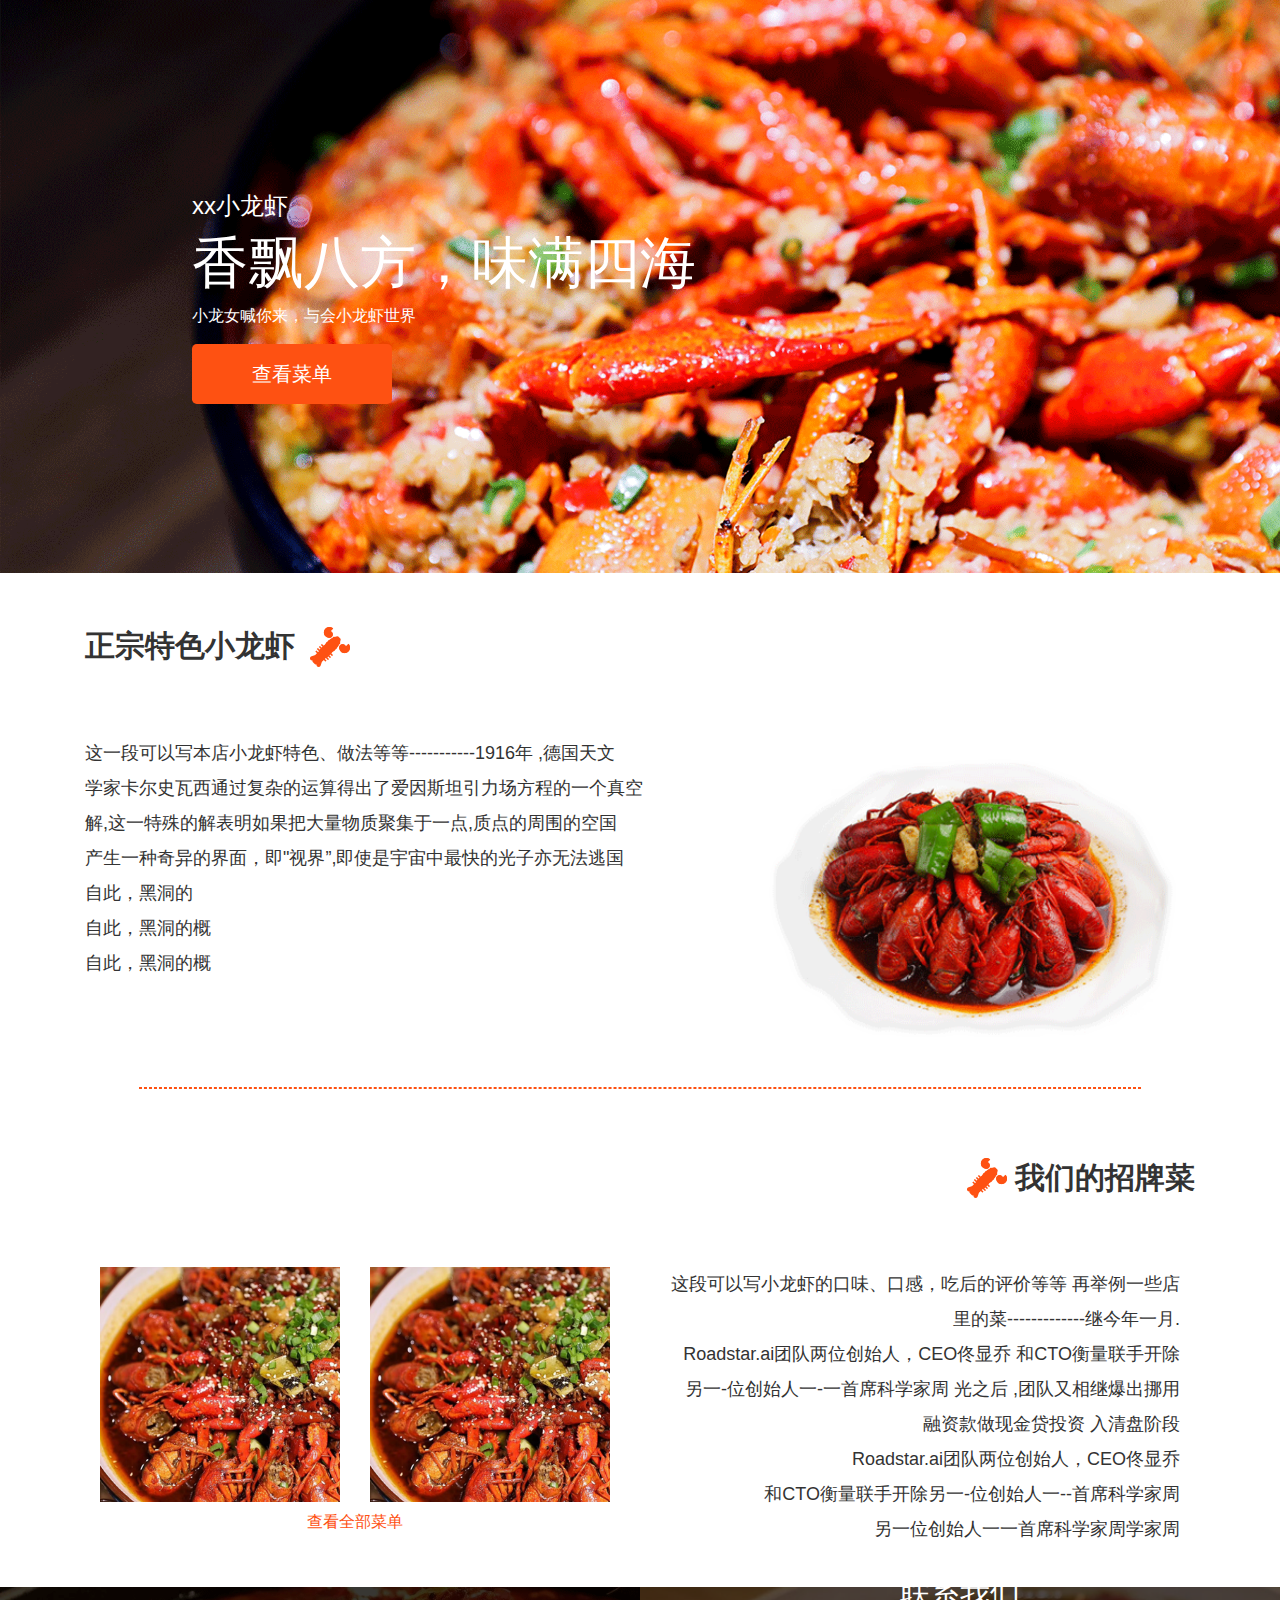
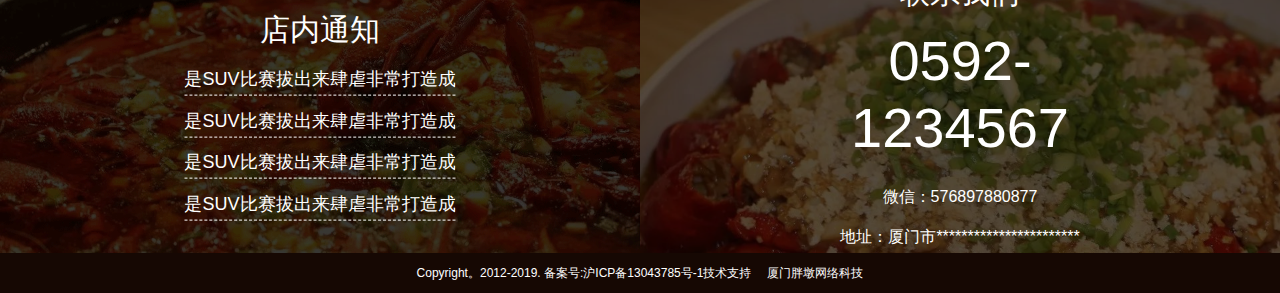
<file: index.html>
<!--
    Created by wangyang on 2019-04-12.
    itwangyang@gmail.com
    http://www.itwangyang.xyz
-->
<!DOCTYPE html>
<html lang="en">
<head>
    <meta charset="UTF-8">
    <meta http-equiv="X-UA-Compatible" content="IE=Edge">
    <meta name="viewport" content="width=device-width, initial-scale=1.0, maximum-scale=1.0, user-scalable=0">
    <meta name="apple-mobile-web-app-capable" content="yes">
    <meta name="apple-mobile-web-app-status-bar-style" content="black">
    <meta name="format-detection" content="telephone=no">
    <title>小龙虾</title>
    <meta name="description" content="">
    <meta name="keywords" content="">
    <link rel="stylesheet" href="css/reset.css">
    <link rel="stylesheet" href="bootstrap_dist/css/jquery.fancybox.min.css"/>
    <link rel="stylesheet" href="bootstrap_dist/css/bootstrap.min.css">
    <link rel="stylesheet" href="css/style.css">
    <link rel="stylesheet" media="screen and (min-width:320px) and (max-width:768px)" href="css/media.css">

    <script src="bootstrap_dist/js/html5shiv.min.js"></script>

    <!--所有的IE都起作用：-->
    <!--[if IE]>
    <link rel="stylesheet" type="text/css" href="all-ie-only.css/> <![endif]-->

</head>
<body>


<!--header start-->
<div id="myCarousel" class="carousel slide" data-ride="carousel">
    <div class="carousel-inner">
        <div class="carousel-item active">
            <img class="bd-placeholder-img" src="images/banner.png" width="100%" height="100%"/>
            <div class="container">
                <div class="carousel-caption text-left my-text-left-alie-center my-animation-left">
                    <h4>xx小龙虾</h4>
                    <h1>香飘八方，味满四海</h1>
                    <p>小龙女喊你来，与会小龙虾世界</p>
                    <p><a class="btn btn-lg btn-danger my-btn-color" href="list.html" role="button">查看菜单</a></p>
                </div>
            </div>
        </div>
    </div>
</div>
<!--header end-->


<!--main start-->
<section class="container">
    <!--title start-->
    <section class="container my-title">
        <div class="row">
            <p>正宗特色小龙虾<span><img class="ml-2" src="images/index_img.png"></span></p>
        </div>
    </section>
    <!--title end-->
    <div class="row featurette my-content-text ">
        <div class="col-md-7">
            <p class="my-animation-left-text">这一段可以写本店小龙虾特色、做法等等-----------1916年 ,德国天文<br>
                学家卡尔史瓦西通过复杂的运算得出了爱因斯坦引力场方程的一个真空<br>
                解,这一特殊的解表明如果把大量物质聚集于一点,质点的周围的空国<br>
                产生一种奇异的界面，即"视界”,即使是宇宙中最快的光子亦无法逃国<br>
                自此，黑洞的<br>
                自此，黑洞的概<br>
                自此，黑洞的概</p>
        </div>
        <div class="col-md-5 my-animation-left-img">
            <img src="images/index_img2.png" width="100%" height="100%" class="img-responsive">
        </div>
    </div>

    <hr class="my-disabled">
    <!--title start-->
    <section class="container my-title ">
        <div class="row my-right">
            <p><span><img class="mr-2" src="images/index_img.png"></span>我们的招牌菜</p>
        </div>
    </section>
    <!--title end-->

    <div class="row featurette my-animation-left-text2">
        <div class="col-lg-6 col-md-12 col-sm-12 order-md-2">
            <div class="col-md-12  my-content-text">
                <p class="p-style">这段可以写小龙虾的口味、口感，吃后的评价等等
                    再举例一些店里的菜-------------继今年一月.<br>
                    Roadstar.ai团队两位创始人，CEO佟显乔
                    和CTO衡量联手开除另一-位创始人一-一首席科学家周 光之后 ,团队又相继爆出挪用融资款做现金贷投资 入清盘阶段<br>
                    Roadstar.ai团队两位创始人，CEO佟显乔<br>
                    和CTO衡量联手开除另一-位创始人一--首席科学家周<br>
                    <!--光之后,团队另- -位创始人一一首席科<br>-->
                    <!--另一位创始人一一首席科学家周<br>-->
                    另一位创始人一一首席科学家周学家周</p>
            </div>
        </div>
        <div class="col-lg-6 col-md-6 col-sm-6  order-md-1 col-my">
            <div style="display: flex;">
                <!-- ❤️ 备注：就是说这一模块的东西，是整个图片是一样的，必须要设置一样的图片，就是一组（href  ,sic）都是一样的图片，点击才会显示出效果来-->
                <!-- ❤️ ️href：作用就是点击显示大图-->
                <!-- ❤️ src：就是现在默认状态下的图-->
                <!--这里的思路：就是现在展示默认状态的图片，然后点击默认的状态的图片，显示大图出来，但是，在移动端，就不显示鼠标移上去的图片和文字，所以 mask-a 是在移动端隐藏的-->
                <div class=" col-md-6 col-sm-6  img_div " style="border: none;">
                    <a data-fancybox="gallery" class="img-mask" href="images/index_img3.png" data-caption="正宗香辣小龙虾"><img
                            src="images/index_img3.png" class="img-responsive my-img-size"></a>
                    <a class="mask-a" data-fancybox="gallery" href="images/index_img3.png" data-caption="正宗香辣小龙虾">
                        <!-- ❤️ 这个是鼠标以上去显示的图片和文字-->
                        <div class="mask">
                            <h4>正宗香辣小龙虾</h4>
                            <img src="images/img_look.png" class="img-responsive">
                        </div>
                    </a>
                </div>

                <div class="col-md-6 col-sm-6  img_div " style="border: none;">
                    <a data-fancybox="gallery" class="img-mask" href="images/index_img3.png"
                       data-caption="Hello, World23e2ewdsvvfb!"><img src="images/index_img3.png"
                                                                     class="img-responsive my-img-size"></a>
                    <a class="mask-a" data-fancybox="gallery" href="images/index_img3.png"
                       data-caption="Hello, World23e2ewdsvvfb!">
                        <div class="mask">
                            <h4>正宗香辣小龙虾</h4>
                            <img src="images/img_look.png" class="img-responsive">
                        </div>
                    </a>
                </div>
            </div>
            <div class="mt-2 text-center"><a href="list.html" class="mainColor">查看全部菜单</a></div>
        </div>
    </div>
</section>
<!--main end-->


<!--footer start-->
<section class="mt-4 box-bottom" style="display: flex;">
    <div class=" bg-footer-one">
        <img src="images/img_footer_01.png" class="img-responsive footer-img">
        <div class="footer-content">
            <h3 class="mb-3 mt-2">店内通知</h3>
            <ul>
                <li><a href="news.html">是SUV比赛拔出来肆虐非常打造成</a></li>
                <li><a href="news.html">是SUV比赛拔出来肆虐非常打造成</a></li>
                <li><a href="news.html">是SUV比赛拔出来肆虐非常打造成</a></li>
                <li><a href="news.html">是SUV比赛拔出来肆虐非常打造成</a></li>
            </ul>
        </div>
    </div>
    <div class="bg-footer-two">
        <img src="images/img_footer_02.png" class="img-responsive" alt="">
        <div class="footer-content-address">
            <h3 class="mb-3">联系我们</h3>
            <h1><a href="tel:0592-1234567"> 0592-1234567</a></h1>
            <p class="mt-4">微信：576897880877</p>
            <address>地址：厦门市***********************</address>
        </div>
    </div>
</section>
<!--footer end-->
<footer class="footerCopy">
    Copyright。2012-2019. 备案号:沪ICP备13043785号-1技术支持 <a href="http://www.fatwlan.com/" class="ml-3">厦门胖墩网络科技</a>
</footer>

<script src="js/jquery.js"></script>
<script src="bootstrap_dist/js/bootstrap.min.js"></script>
<script src="bootstrap_dist/js/jquery.fancybox.min.js"></script>
<script src="js/myScript.js"></script>

</body>
</html>
</file>
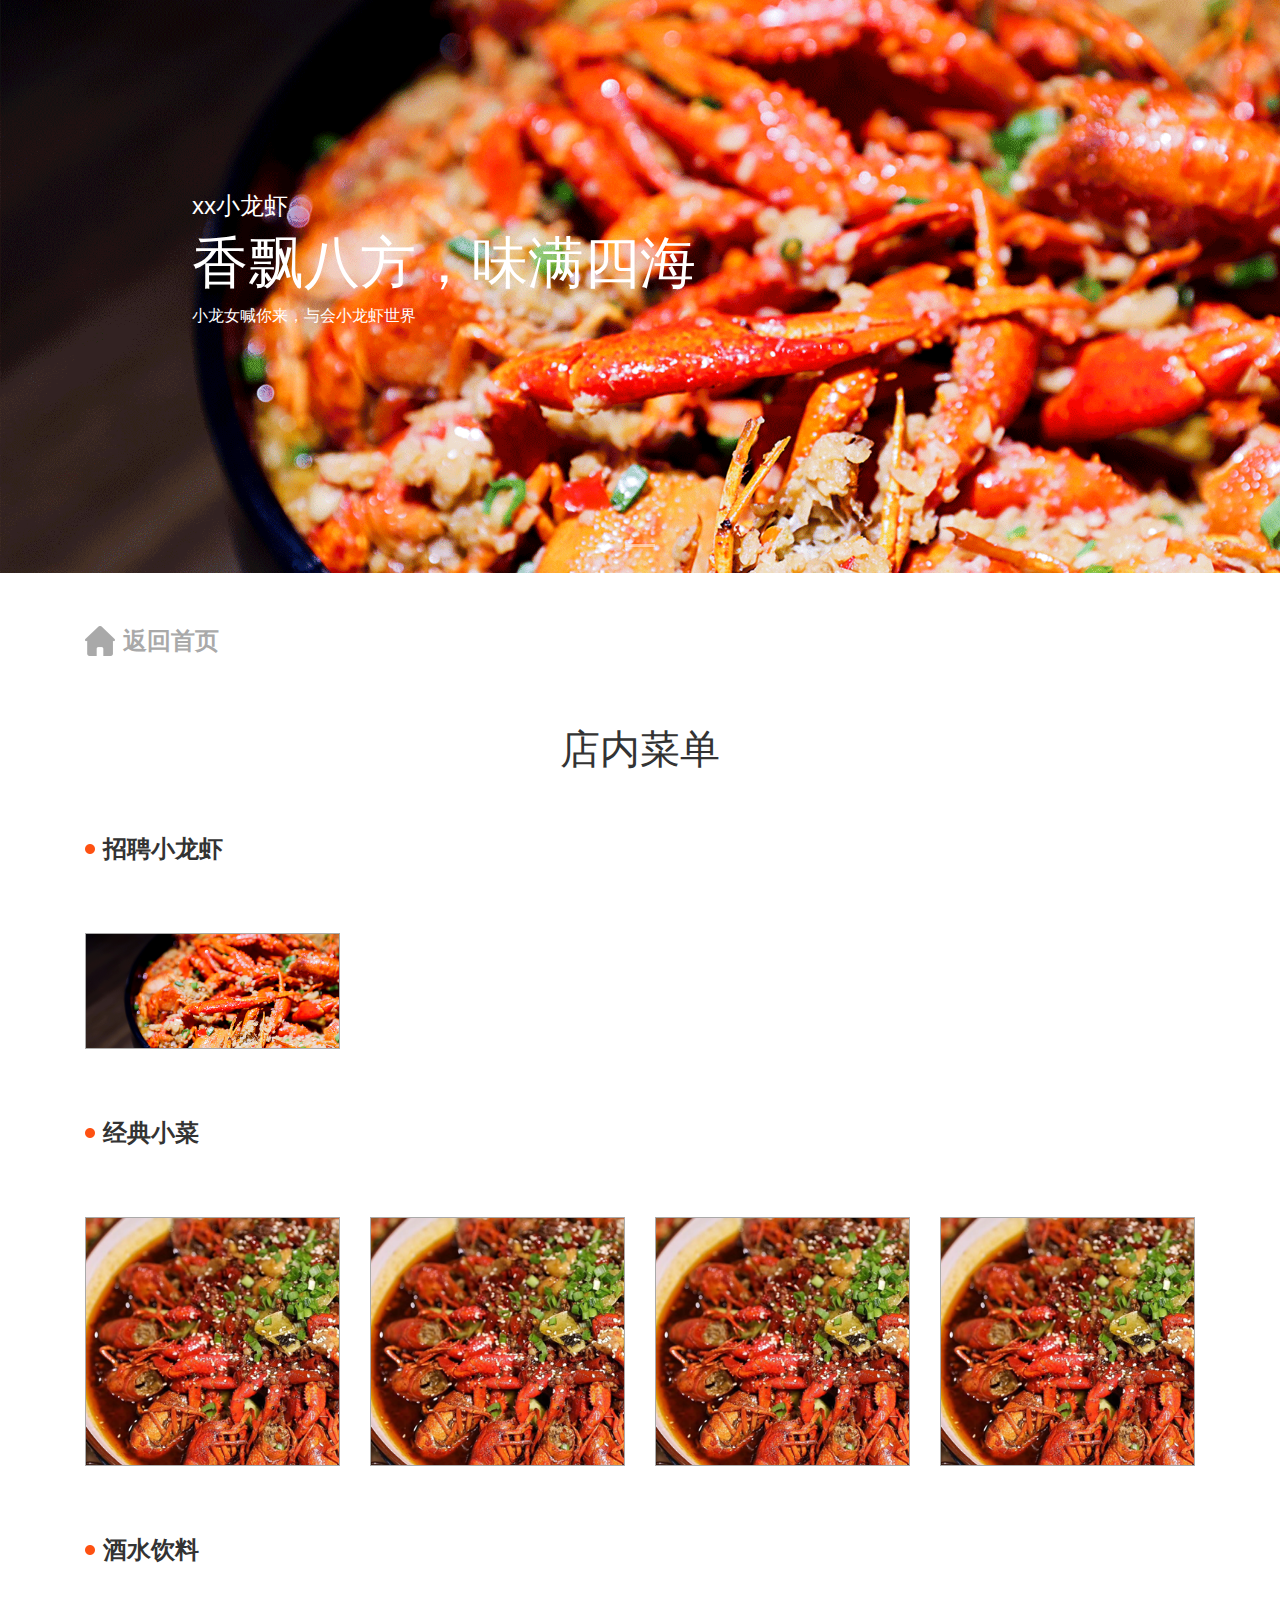
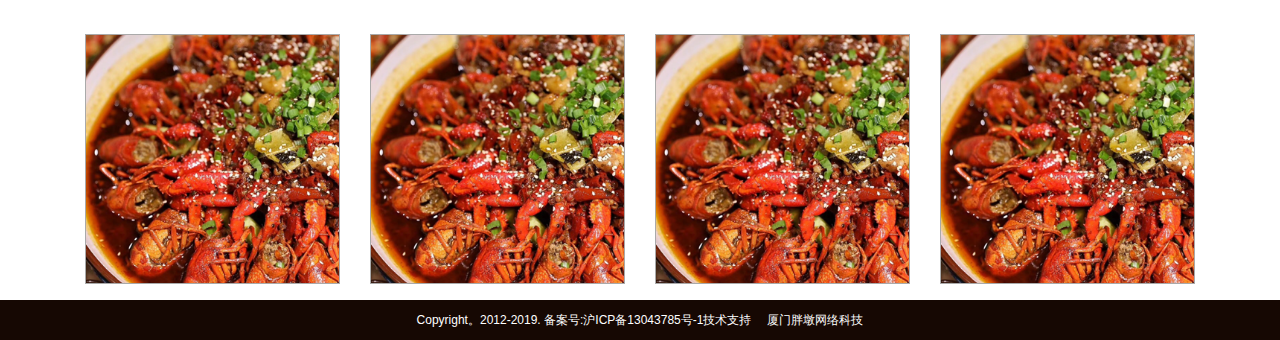
<file: list.html>
<!--
    Created by wangyang on 2019-04-12.
    itwangyang@gmail.com
    http://www.itwangyang.xyz
-->
<!DOCTYPE html>
<html lang="en">
<head>
    <meta charset="UTF-8">
    <meta http-equiv="X-UA-Compatible" content="IE=Edge">
    <meta name="viewport" content="width=device-width, initial-scale=1.0, maximum-scale=1.0, user-scalable=0">
    <meta name="apple-mobile-web-app-capable" content="yes">
    <meta name="apple-mobile-web-app-status-bar-style" content="black">
    <meta name="format-detection" content="telephone=no">
    <title>Title</title>
    <meta name="description" content="">
    <meta name="keywords" content="">
    <link rel="stylesheet" href="css/reset.css">
    <link rel="stylesheet" href="bootstrap_dist/css/jquery.fancybox.min.css"/>
    <link rel="stylesheet" href="bootstrap_dist/css/bootstrap.min.css">
    <link rel="stylesheet" href="css/style.css">
    <link rel="stylesheet" media="screen and (min-width:320px) and (max-width:768px)" href="css/media.css">
    <script src="bootstrap_dist/js/html5shiv.min.js"></script>


    <!--所有的IE都起作用：-->
    <!--[if IE]>
    <link rel="stylesheet" type="text/css" href="all-ie-only.css/> <![endif]-->
    <style>
        .mask {
            position: absolute;
            top: 0;
            left: 0;
            width: 255px;
            height: 100%;
            background: rgba(101, 101, 101, 0.6);
            color: #ffffff;
            opacity: 0;
        }
    </style>
</head>
<body>


<!--header start-->
<div id="myCarousel" class="carousel slide" data-ride="carousel">
    <ol class="carousel-indicators">
        <li data-target="#myCarousel" data-slide-to="0"></li>
    </ol>
    <div class="carousel-inner">
        <div class="carousel-item active">
            <img class="bd-placeholder-img" src="images/banner.png" width="100%" height="100%"/>
            <div class="container">
                <div class="carousel-caption text-left my-text-left-alie-center">
                    <h4>xx小龙虾</h4>
                    <h1>香飘八方，味满四海</h1>
                    <p>小龙女喊你来，与会小龙虾世界</p>
                </div>
            </div>
        </div>
    </div>
</div>
<!--header end-->


<!--main start-->
<section class="container">
    <!--title start-->
    <section class="container my-title">
        <div class="row black-index">
            <p class="flexBox fontSize"><span><img class="mr-2 img-responsive" src="images/black.png"></span><a
                    class="fontSize fontColor fontColora9" href="index.html">返回首页</a></p>
        </div>
    </section>

    <section class="list-title text-center">
        <h1>店内菜单</h1>
    </section>
    <!--title end-->


    <!--content1 start-->
    <section class="list-item list-item1">
        <!--title start-->
        <section class="container my-title">
            <div class="row black-index">
                <p class="flexBox fontSize"><span><img class="mr-2 img-responsive style-border"
                                                       src="images/border-rdia.png"></span><a
                        class="fontSize fontColor">招聘小龙虾</a></p>
            </div>
        </section>
        <!--title end-->

        <section>
            <div class="row">
                <div class="col-lg-3 col-md-3 col-xl-3 col-6   mb-3">
                    <div class="img_div">
                        <a data-fancybox="gallery" class="img-mask" href="images/banner.png"
                           data-caption="Hello, World!"><img src="images/banner.png" class="img-responsive my-img-size"></a>
                        <a class="mask-a" data-fancybox="gallery" href="images/banner.png" data-caption="Hello, World!">
                            <div class="mask">
                                <h4>正宗香辣小龙虾</h4>
                                <img src="images/img_look.png" class="img-responsive">
                            </div>
                        </a>
                    </div>
                </div>
            </div>
        </section>
    </section>
    <!--content1 end-->


    <!--content 2start-->
    <section class="list-item list-item2">
        <!--title start-->
        <section class="container my-title">
            <div class="row black-index">
                <p class="flexBox fontSize"><span><img class="mr-2 img-responsive style-border"
                                                       src="images/border-rdia.png"></span><a
                        class="fontSize fontColor">经典小菜</a></p>
            </div>
        </section>
        <!--title end-->

        <section>
            <div class="row">
                <div class="col-lg-3 col-md-3 col-xl-3 col-6   mb-3">
                    <div class="img_div">
                        <a data-fancybox="gallery" class="img-mask" href="images/index_img3.png"
                           data-caption="Hello, World!"><img src="images/index_img3.png"
                                                             class="img-responsive my-img-size"></a>
                        <a class="mask-a" data-fancybox="gallery" href="images/banner.png" data-caption="Hello, World!">
                            <div class="mask">
                                <h4>正宗香辣小龙虾</h4>
                                <img src="images/img_look.png" class="img-responsive">
                            </div>
                        </a>
                    </div>
                </div>
                <div class="col-lg-3 col-md-3 col-xl-3 col-6   mb-3">
                    <div class="img_div">
                        <a data-fancybox="gallery" class="img-mask" href="images/index_img3.png"
                           data-caption="Hello, World!"><img src="images/index_img3.png"
                                                             class="img-responsive my-img-size"></a>
                        <a class="mask-a" data-fancybox="gallery" href="images/banner.png" data-caption="Hello, World!">
                            <div class="mask">
                                <h4>正宗香辣小龙虾</h4>
                                <img src="images/img_look.png" class="img-responsive">
                            </div>
                        </a>
                    </div>
                </div>
                <div class="col-lg-3 col-md-3 col-xl-3 col-6   mb-3">
                    <div class="img_div">
                        <a data-fancybox="gallery" class="img-mask" href="images/index_img3.png"
                           data-caption="Hello, World!"><img src="images/index_img3.png"
                                                             class="img-responsive my-img-size"></a>
                        <a class="mask-a" data-fancybox="gallery" href="images/banner.png" data-caption="Hello, World!">
                            <div class="mask">
                                <h4>正宗香辣小龙虾</h4>
                                <img src="images/img_look.png" class="img-responsive">
                            </div>
                        </a>
                    </div>
                </div>
                <div class="col-lg-3 col-md-3 col-xl-3 col-6   mb-3">
                    <div class="img_div">
                        <a data-fancybox="gallery" class="img-mask" href="images/index_img3.png"
                           data-caption="Hello, World!"><img src="images/index_img3.png"
                                                             class="img-responsive my-img-size"></a>
                        <a class="mask-a" data-fancybox="gallery" href="images/banner.png" data-caption="Hello, World!">
                            <div class="mask">
                                <h4>正宗香辣小龙虾</h4>
                                <img src="images/img_look.png" class="img-responsive">
                            </div>
                        </a>
                    </div>
                </div>
            </div>
        </section>
    </section>
    <!--content2 end-->


    <!--content 3start-->
    <section class="list-item list-item3">
        <!--title start-->
        <section class="container my-title">
            <div class="row black-index">
                <p class="flexBox fontSize"><span><img class="mr-2 img-responsive style-border"
                                                       src="images/border-rdia.png"></span><a
                        class="fontSize fontColor">酒水饮料</a></p>
            </div>
        </section>
        <!--title end-->

        <section>
            <div class="row">
                <div class="col-lg-3 col-md-3 col-xl-3 col-6   mb-3">
                    <div class="img_div">
                        <a data-fancybox="gallery" class="img-mask" href="images/index_img3.png"
                           data-caption="Hello, World!"><img src="images/index_img3.png"
                                                             class="img-responsive my-img-size"></a>
                        <a class="mask-a" data-fancybox="gallery" href="images/banner.png" data-caption="Hello, World!">
                            <div class="mask">
                                <h4>正宗香辣小龙虾</h4>
                                <img src="images/img_look.png" class="img-responsive">
                            </div>
                        </a>
                    </div>
                </div>
                <div class="col-lg-3 col-md-3 col-xl-3 col-6   mb-3">
                    <div class="img_div">
                        <a data-fancybox="gallery" class="img-mask" href="images/index_img3.png"
                           data-caption="Hello, World!"><img src="images/index_img3.png"
                                                             class="img-responsive my-img-size"></a>
                        <a class="mask-a" data-fancybox="gallery" href="images/banner.png" data-caption="Hello, World!">
                            <div class="mask">
                                <h4>正宗香辣小龙虾</h4>
                                <img src="images/img_look.png" class="img-responsive">
                            </div>
                        </a>
                    </div>
                </div>
                <div class="col-lg-3 col-md-3 col-xl-3 col-6   mb-3">
                    <div class="img_div">
                        <a data-fancybox="gallery" class="img-mask" href="images/index_img3.png"
                           data-caption="Hello, World!"><img src="images/index_img3.png"
                                                             class="img-responsive my-img-size"></a>
                        <a class="mask-a" data-fancybox="gallery" href="images/banner.png" data-caption="Hello, World!">
                            <div class="mask">
                                <h4>正宗香辣小龙虾</h4>
                                <img src="images/img_look.png" class="img-responsive">
                            </div>
                        </a>
                    </div>
                </div>
                <div class="col-lg-3 col-md-3 col-xl-3 col-6   mb-3">
                    <div class="img_div">
                        <a data-fancybox="gallery" class="img-mask" href="images/index_img3.png"
                           data-caption="Hello, World!"><img src="images/index_img3.png"
                                                             class="img-responsive my-img-size"></a>
                        <a class="mask-a" data-fancybox="gallery" href="images/banner.png" data-caption="Hello, World!">
                            <div class="mask">
                                <h4>正宗香辣小龙虾</h4>
                                <img src="images/img_look.png" class="img-responsive">
                            </div>
                        </a>
                    </div>
                </div>
            </div>
        </section>
    </section>
    <!--content3 end-->

</section>
<!--main end-->


<footer class="footerCopy">
    Copyright。2012-2019. 备案号:沪ICP备13043785号-1技术支持 <a href="http://www.fatwlan.com/" class="ml-3">厦门胖墩网络科技</a>
</footer>

<script src="js/jquery.js"></script>
<script src="bootstrap_dist/js/bootstrap.min.js"></script>
<script src="bootstrap_dist/js/jquery.fancybox.min.js"></script>
<script src="js/myScript.js"></script>
</body>
</html>
</file>
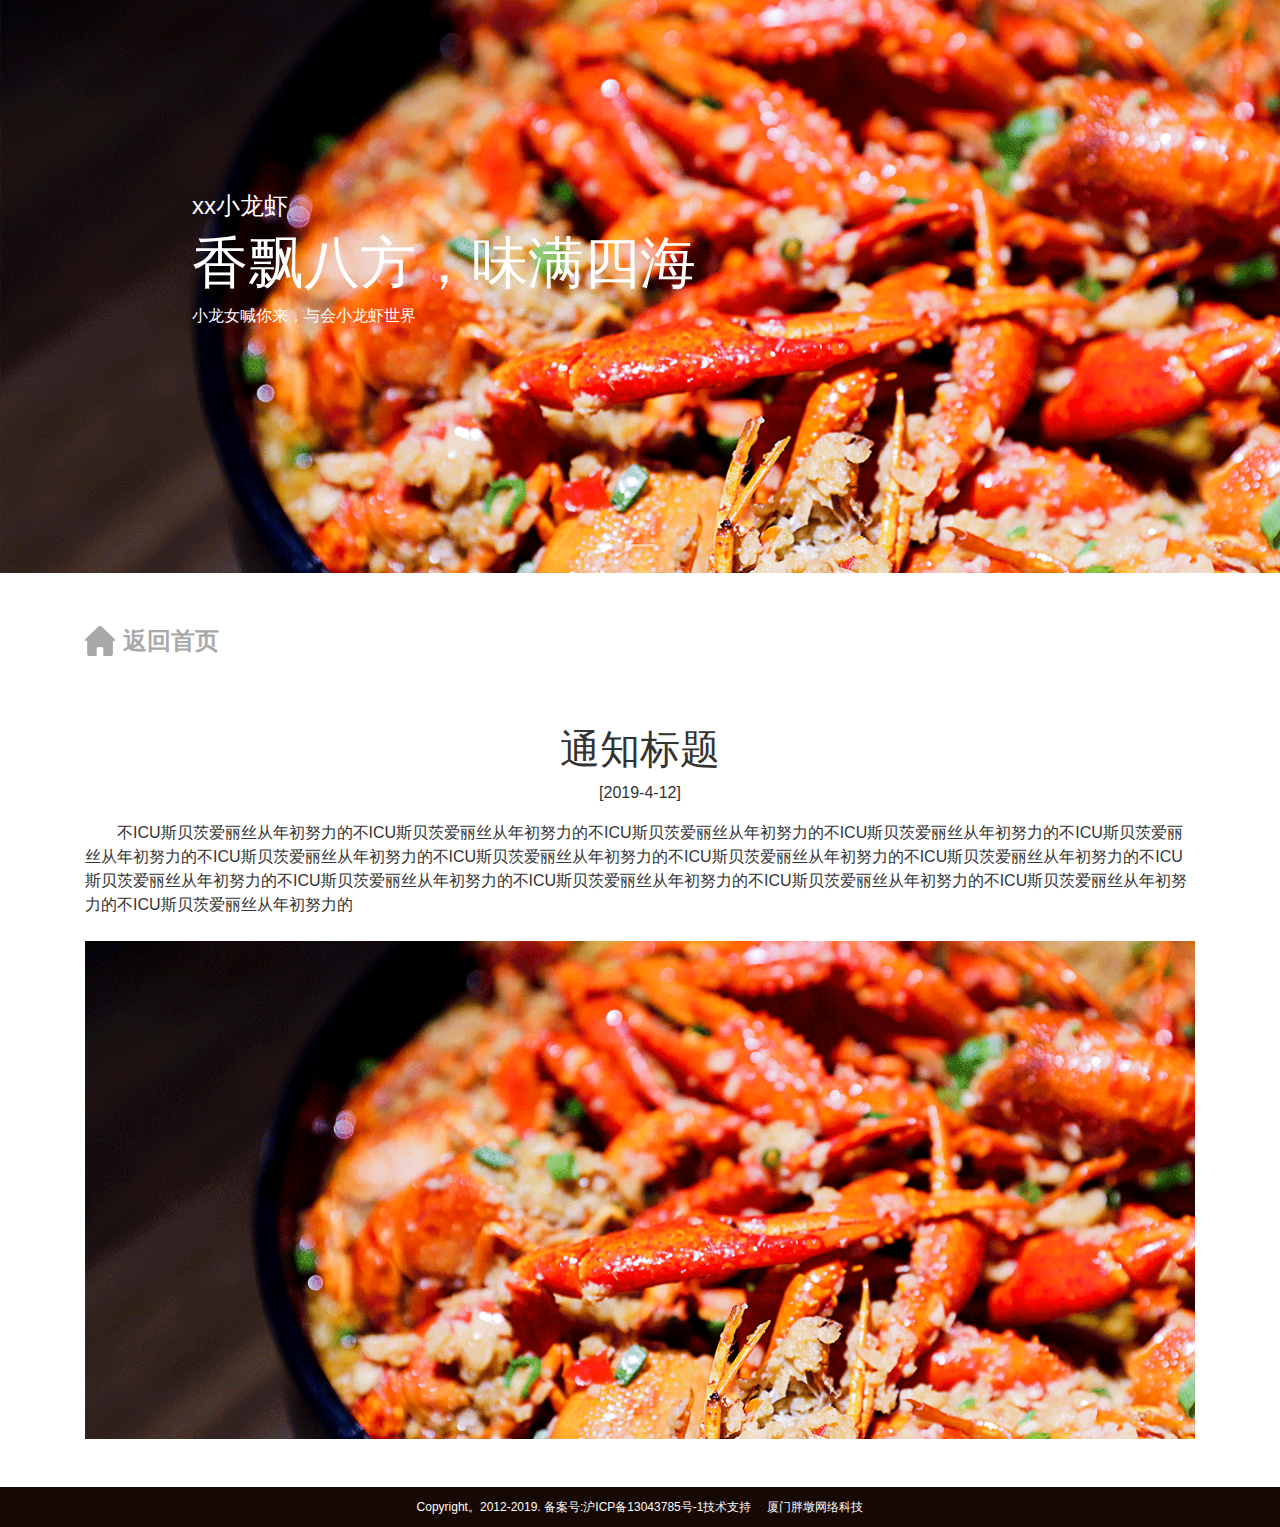
<file: news.html>
<!--
    Created by wangyang on 2019-04-12.
    itwangyang@gmail.com
    http://www.itwangyang.xyz
-->
<!DOCTYPE html>
<html lang="en">
<head>
    <meta charset="UTF-8">
    <meta http-equiv="X-UA-Compatible" content="IE=Edge">
    <meta name="viewport" content="width=device-width, initial-scale=1.0, maximum-scale=1.0, user-scalable=0">
    <meta name="apple-mobile-web-app-capable" content="yes">
    <meta name="apple-mobile-web-app-status-bar-style" content="black">
    <meta name="format-detection" content="telephone=no">
    <title>Title</title>
    <meta name="description" content="">
    <meta name="keywords" content="">
    <link rel="stylesheet" href="css/reset.css">
    <link rel="stylesheet" href="bootstrap_dist/css/jquery.fancybox.min.css"/>
    <link rel="stylesheet" href="bootstrap_dist/css/bootstrap.min.css">
    <link rel="stylesheet" href="css/style.css">
    <link rel="stylesheet" media="screen and (min-width:320px) and (max-width:768px)" href="css/media.css">
    <!--所有的IE都起作用：-->
    <!--[if IE]>
    <link rel="stylesheet" type="text/css" href="all-ie-only.css/> <![endif]-->
    <script src="bootstrap_dist/js/html5shiv.min.js"></script>

</head>
<body>


<!--header start-->
<div id="myCarousel" class="carousel slide" data-ride="carousel">
    <ol class="carousel-indicators">
        <li data-target="#myCarousel" data-slide-to="0"></li>
    </ol>
    <div class="carousel-inner">
        <div class="carousel-item active">
            <img class="bd-placeholder-img" src="images/banner.png" width="100%" height="100%"/>
            <div class="container">
                <div class="carousel-caption text-left my-text-left-alie-center">
                    <h4>xx小龙虾</h4>
                    <h1>香飘八方，味满四海</h1>
                    <p>小龙女喊你来，与会小龙虾世界</p>
                </div>
            </div>
        </div>
    </div>
</div>
<!--header end-->


<!--main start-->
<section class="container">
    <!--title start-->
    <section class="container my-title">
        <div class="row black-index">
            <p class="flexBox fontSize"><span><img class="mr-2 img-responsive" src="images/black.png"></span><a
                    class="fontSize fontColor fontColora9" href="index.html">返回首页</a></p>
        </div>
    </section>

    <section class="list-title text-center">
        <h1>通知标题</h1>
        <p>[2019-4-12]</p>
    </section>
    <!--title end-->


    <!--content start-->
    <section class="list-news">
        <p style="text-indent: 2em">
            不ICU斯贝茨爱丽丝从年初努力的不ICU斯贝茨爱丽丝从年初努力的不ICU斯贝茨爱丽丝从年初努力的不ICU斯贝茨爱丽丝从年初努力的不ICU斯贝茨爱丽丝从年初努力的不ICU斯贝茨爱丽丝从年初努力的不ICU斯贝茨爱丽丝从年初努力的不ICU斯贝茨爱丽丝从年初努力的不ICU斯贝茨爱丽丝从年初努力的不ICU斯贝茨爱丽丝从年初努力的不ICU斯贝茨爱丽丝从年初努力的不ICU斯贝茨爱丽丝从年初努力的不ICU斯贝茨爱丽丝从年初努力的不ICU斯贝茨爱丽丝从年初努力的不ICU斯贝茨爱丽丝从年初努力的
        </p>
        <img src="images/banner.png" class="img-responsive mt-4 mb-5">
    </section>
    <!--content end-->
</section>
<!--main end-->

<footer class="footerCopy">
    Copyright。2012-2019. 备案号:沪ICP备13043785号-1技术支持 <a href="http://www.fatwlan.com/" class="ml-3">厦门胖墩网络科技</a>
</footer>

<script src="js/jquery.js"></script>
<script src="bootstrap_dist/js/bootstrap.min.js"></script>
<script src="bootstrap_dist/js/jquery.fancybox.min.js"></script>
<script src="js/myScript.js"></script>
</body>
</html>
</file>
<file: css/style.css>
/**
  * Created by wangyang on 2019-04-12.
  * itwangyang@gmail.com
  * http://www.itwangyang.xyz
*/
a:hover {
  text-decoration: none;
}
.flexBox {
  display: flex;
  align-items: center;
}
.fontColor {
  color: #333333;
}
.fontColora9 {
  color: #a9a9a9;
}
.fontSize {
  font-size: 24px;
}
.img-responsive {
  display: block;
  height: auto;
  max-width: 100%;
}
.mainColor {
  color: #fe5112;
}
.secColor {
  color: #fe8112;
}
a:hover {
  color: #fe5112;
}
/*********************************** header style ***************************************/
body {
  color: #333;
}
.bd-placeholder-img {
  font-size: 1.125rem;
  text-anchor: middle;
  -webkit-user-select: none;
  -moz-user-select: none;
  -ms-user-select: none;
  user-select: none;
}
.my-text-left-alie-center {
  top: 30%;
}
.my-text-left-alie-center h1 {
  font-size: 3.5rem;
}
.my-text-left-alie-center .my-btn-color {
  width: 200px;
  height: 60px;
  background-color: #fe5112;
  display: flex;
  align-items: center;
  justify-content: center;
  border: none;
}
.my-text-left-alie-center .my-btn-color:hover {
  background-color: #fe8112;
}
/********************************** my-title style ****************************************/
.my-disabled {
  border: 1px dashed #fe5112;
  width: 100%;
  max-width: 1000px;
  display: flex;
  justify-content: center;
  margin-top: 50px;
}
.my-title p {
  font-size: 30px;
  color: #333;
  font-weight: bold;
  padding: 50px 0;
}
.my-title .row.my-right {
  display: flex;
  justify-content: flex-end;
}
.my-content-text p {
  font-size: 18px;
  line-height: 35px;
}
.my-content-text .p-style {
  text-align: right;
}
.img_div {
  position: relative;
  border: 1px solid #aaa;
}
.mask {
  position: absolute;
  top: 0;
  left: 15px;
  width: 240px;
  height: 100%;
  background: rgba(101, 101, 101, 0.6);
  color: #ffffff;
  opacity: 0;
}
.img_div a.mask-a:hover .mask {
  opacity: 1;
  display: flex;
  flex-direction: column;
  justify-content: center;
  align-items: center;
}
.mask h4 {
  text-align: center;
  margin-bottom: 10px;
}
/*********************************** box-bottom style ********************************************/
.box-bottom .bg-footer-one {
  position: relative;
}
.box-bottom .bg-footer-one .footer-content {
  position: absolute;
  top: 50%;
  left: 50%;
  -webkit-transform: translate(-50%, -50%);
  /*Safari,Chrome*/
  -moz-transform: translate(-50%, -50%);
  /*IE9+*/
  transform: translate(-50%, -50%);
  /*使元素本身向左移动宽度的一半*/
}
.box-bottom .bg-footer-one .footer-content h3 {
  font-size: 30px;
  color: #fff;
  text-align: center;
}
.box-bottom .bg-footer-one .footer-content ul > li {
  line-height: 30px;
  width: 100%;
  max-width: 600px;
  overflow: hidden;
  text-overflow: ellipsis;
  white-space: nowrap;
  border-bottom: 1px dashed #ffffff;
}
.box-bottom .bg-footer-one .footer-content ul > li a {
  font-size: 18px;
  color: #fff;
}
.box-bottom .bg-footer-one .footer-content a:hover {
  color: #fe5112;
}
.box-bottom .bg-footer-two {
  position: relative;
  text-align: center;
}
.box-bottom .bg-footer-two .footer-content-address {
  position: absolute;
  top: 50%;
  left: 50%;
  -webkit-transform: translate(-50%, -50%);
  /*Safari,Chrome*/
  -moz-transform: translate(-50%, -50%);
  /*IE9+*/
  transform: translate(-50%, -50%);
  /*使元素本身向左移动宽度的一半*/
}
.box-bottom .bg-footer-two .footer-content-address h3 {
  font-size: 30px;
  color: #fff;
  text-align: center;
}
.box-bottom .bg-footer-two .footer-content-address h1 {
  font-size: 56px;
  color: #fff;
  width: 100%;
}
.box-bottom .bg-footer-two .footer-content-address h1 a {
  color: #fff;
}
.box-bottom .bg-footer-two .footer-content-address p {
  color: #fff;
}
.box-bottom .bg-footer-two .footer-content-address address {
  color: #fff;
}
.list-news p {
  line-height: 1.5;
}
.footerCopy {
  display: flex;
  align-items: center;
  justify-content: center;
  height: 40px;
  font-size: 12px;
  background-color: #160803;
  color: #fff;
}
.footerCopy a {
  color: #fff;
}
.fancybox-caption__body {
  font-size: 2rem;
}
.my-animation-left {
  animation: mymove 1s 1;
}
@keyframes mymove {
  0% {
    left: 0;
  }
  100% {
    left: 222px;
  }
}
.my-animation-left-text {
  position: relative;
  animation: mymove1 1s forwards 1s 1;
}
@keyframes mymove1 {
  0% {
    left: -200px;
  }
  100% {
    left: 0;
  }
}
.my-animation-left-img {
  position: relative;
  animation: mymove2 1s forwards 1s 1;
}
@keyframes mymove2 {
  0% {
    top: 200px;
  }
  100% {
    top: 0;
  }
}
.my-animation-left-text2 {
  position: relative;
  animation: mymove3 2s forwards 2s 1;
}
@keyframes mymove3 {
  0% {
    top: 200px;
  }
  100% {
    top: 0;
  }
}
.list-item1 {
  position: relative;
  animation: mymove4 2s 1;
}
@keyframes mymove4 {
  0% {
    top: 200px;
  }
  100% {
    top: 0;
  }
}
.list-item2 {
  position: relative;
  animation: mymove5 2s forwards 2s 1;
}
@keyframes mymove5 {
  0% {
    top: 200px;
  }
  100% {
    top: 0;
  }
}
.list-item3 {
  position: relative;
  animation: mymove6 2s forwards 2s 1;
}
@keyframes mymove6 {
  0% {
    left: 200px;
  }
  100% {
    left: 0;
  }
}
@media screen and (min-width: 768px) and (max-width: 1023px) {
  .footer-content-address h3 {
    font-size: 1.2rem !important;
  }
  .footer-content-address h1 {
    font-size: 1.5rem !important;
  }
  .footer-content-address p {
    font-size: 1rem;
  }
  .footer-content-address address {
    font-size: 1.2rem;
  }
  .mask-a {
    display: none;
  }
  .footer-content h3 {
    font-size: 1.2rem !important;
  }
  .footer-content ul li {
    margin-bottom: 1rem;
  }
  .footer-content ul li a {
    font-size: 1rem !important;
  }
  .col-my {
    margin: 0 auto;
    margin-bottom: 1rem;
  }
}
@media screen and (min-width: 1024px) and (max-width: 1200px) {
  .footer-content-address h1 {
    font-size: 1rem !important;
  }
  .footer-content-address p {
    font-size: 0.6rem;
  }
  .mask-a {
    display: none;
  }
  .footer-content ul li {
    margin-bottom: 0.3rem;
  }
}
@media screen and (min-width: 1250px) and (max-width: 1980px) {
  .footer-content ul li {
    margin-bottom: 0.6rem;
  }
}
@media screen and (min-width: 300px) and (max-width: 374px) {
  p {
    margin: 0;
    padding: 0;
  }
  .footer-content h3 {
    font-size: 1rem;
  }
  .footer-content ul li a {
    font-size: 12px !important;
  }
  .mb-3,
  .my-3 {
    margin-bottom: 0 !important;
  }
  .mt-2,
  .my-2 {
    margin-top: 0.5rem !important;
  }
  .footerCopy {
    font-size: 12px !important;
    flex-direction: row !important;
    padding: 0.1rem;
  }
}
/*点击的预览大图的*/
button.fancybox-button.fancybox-button--thumbs {
  display: none;
}
button.fancybox-button.fancybox-button--play {
  display: none;
}
.fancybox-infobar {
  display: none;
}
/*# sourceMappingURL=style.css.map */
</file>
<file: css/media.css>
/**
  * Created by wangyang on 2019-04-12.
  * itwangyang@gmail.com
  * http://www.itwangyang.xyz


  .col-xs- 超小屏幕 手机 (<768px)
  .col-sm- 小屏幕 平板 (≥768px)
  .col-md- 中等屏幕 桌面显示器 (≥992px)
  .col-lg- 大屏幕 大桌面显示器 (≥1200px)
*/
@media screen and (max-width: 768px) {
  body {
    font-size: 0.26rem;
  }
  .my-text-left-alie-center {
    top: 10%;
  }
  .my-text-left-alie-center h4 {
    font-size: 0.56rem;
  }
  .my-text-left-alie-center h1 {
    font-size: 1rem !important;
  }
  .my-text-left-alie-center p {
    font-size: 0.48rem !important;
  }
  .my-text-left-alie-center .my-btn-color {
    width: 100px;
    height: 30px;
    background-color: #fe5112;
    display: flex;
    align-items: center;
    justify-content: center;
    font-size: 0.6rem;
  }
  .my-title p {
    font-size: 0.56rem;
    color: #333;
    font-weight: bold;
    padding: 0.5rem 0;
  }
  .my-title p img {
    width: 1rem;
    height: auto;
  }
  .my-title .black-index p a {
    font-size: 0.3rem;
  }
  .my-title .style-border {
    width: 0.5rem;
    height: 0.5rem;
  }
  .list-title h1 {
    font-size: 0.9rem;
  }
  .my-content-text p {
    font-size: 0.24rem;
    line-height: 1.8;
  }
  .my-img-size {
    width: 100%;
    height: auto;
  }
  .mask-a {
    display: none;
  }
  .box-bottom {
    display: flex;
    flex-direction: column;
  }
  .box-bottom .bg-footer-one {
    flex: 1;
  }
  .box-bottom .bg-footer-two {
    flex: 1;
    margin-top: 1.5rem;
  }
  .box-bottom .bg-footer-one .footer-content h3 {
    font-size: 0.3rem;
    color: #fff;
    margin-top: 1rem;
  }
  .box-bottom .bg-footer-one .footer-content ul > li {
    height: 1.67rem;
    width: 100%;
    max-width: 300px;
  }
  .box-bottom .bg-footer-one .footer-content ul > li a {
    font-size: 0.24rem;
  }
  .box-bottom .bg-footer-two {
    position: relative;
  }
  .box-bottom .bg-footer-two .footer-content-address {
    position: absolute;
    top: 50%;
    left: 50%;
    -webkit-transform: translate(-50%, -50%);
    /*Safari,Chrome*/
    -moz-transform: translate(-50%, -50%);
    /*IE9+*/
    transform: translate(-50%, -50%);
    /*使元素本身向左移动宽度的一半*/
  }
  .box-bottom .bg-footer-two .footer-content-address h3 {
    font-size: 0.3rem;
    color: #fff;
    text-align: center;
    margin-top: 1rem;
  }
  .box-bottom .bg-footer-two .footer-content-address h1 {
    font-size: 1rem;
    color: #fff;
    width: 100%;
  }
  .box-bottom .bg-footer-two .footer-content-address p {
    color: #fff;
  }
  .box-bottom .bg-footer-two .footer-content-address address {
    color: #fff;
  }
  .footerCopy {
    display: flex;
    align-items: center;
    flex-direction: column;
    justify-content: center;
    height: 3rem;
    font-size: 0.24rem;
    background-color: #160803;
    color: #fff;
  }
  .footerCopy a {
    color: #fff;
  }
}
.fancybox-caption__body {
  font-size: 2rem;
}
.my-animation-left {
  animation: mymove 1s 1;
}
@keyframes mymove {
  0% {
    left: 0;
  }
  100% {
    left: 3.5rem;
  }
}
/*# sourceMappingURL=media.css.map */
</file>
